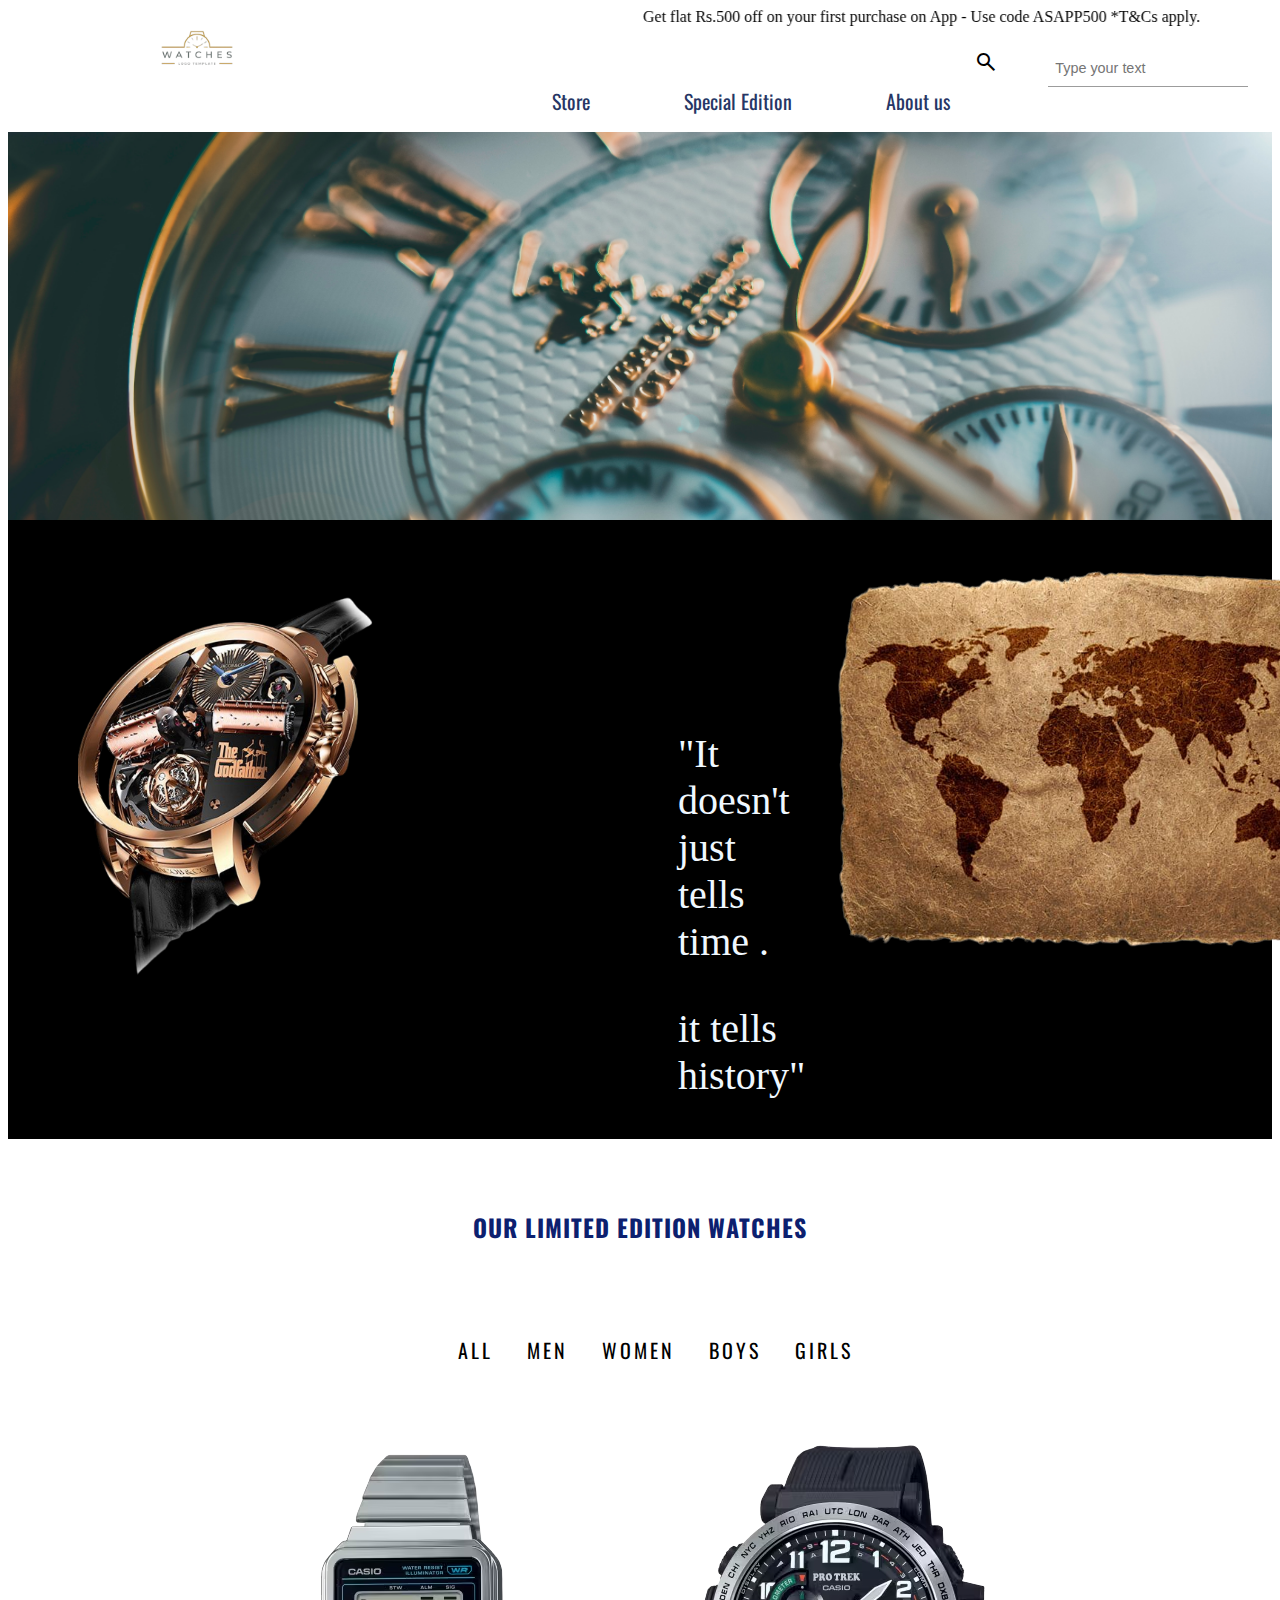
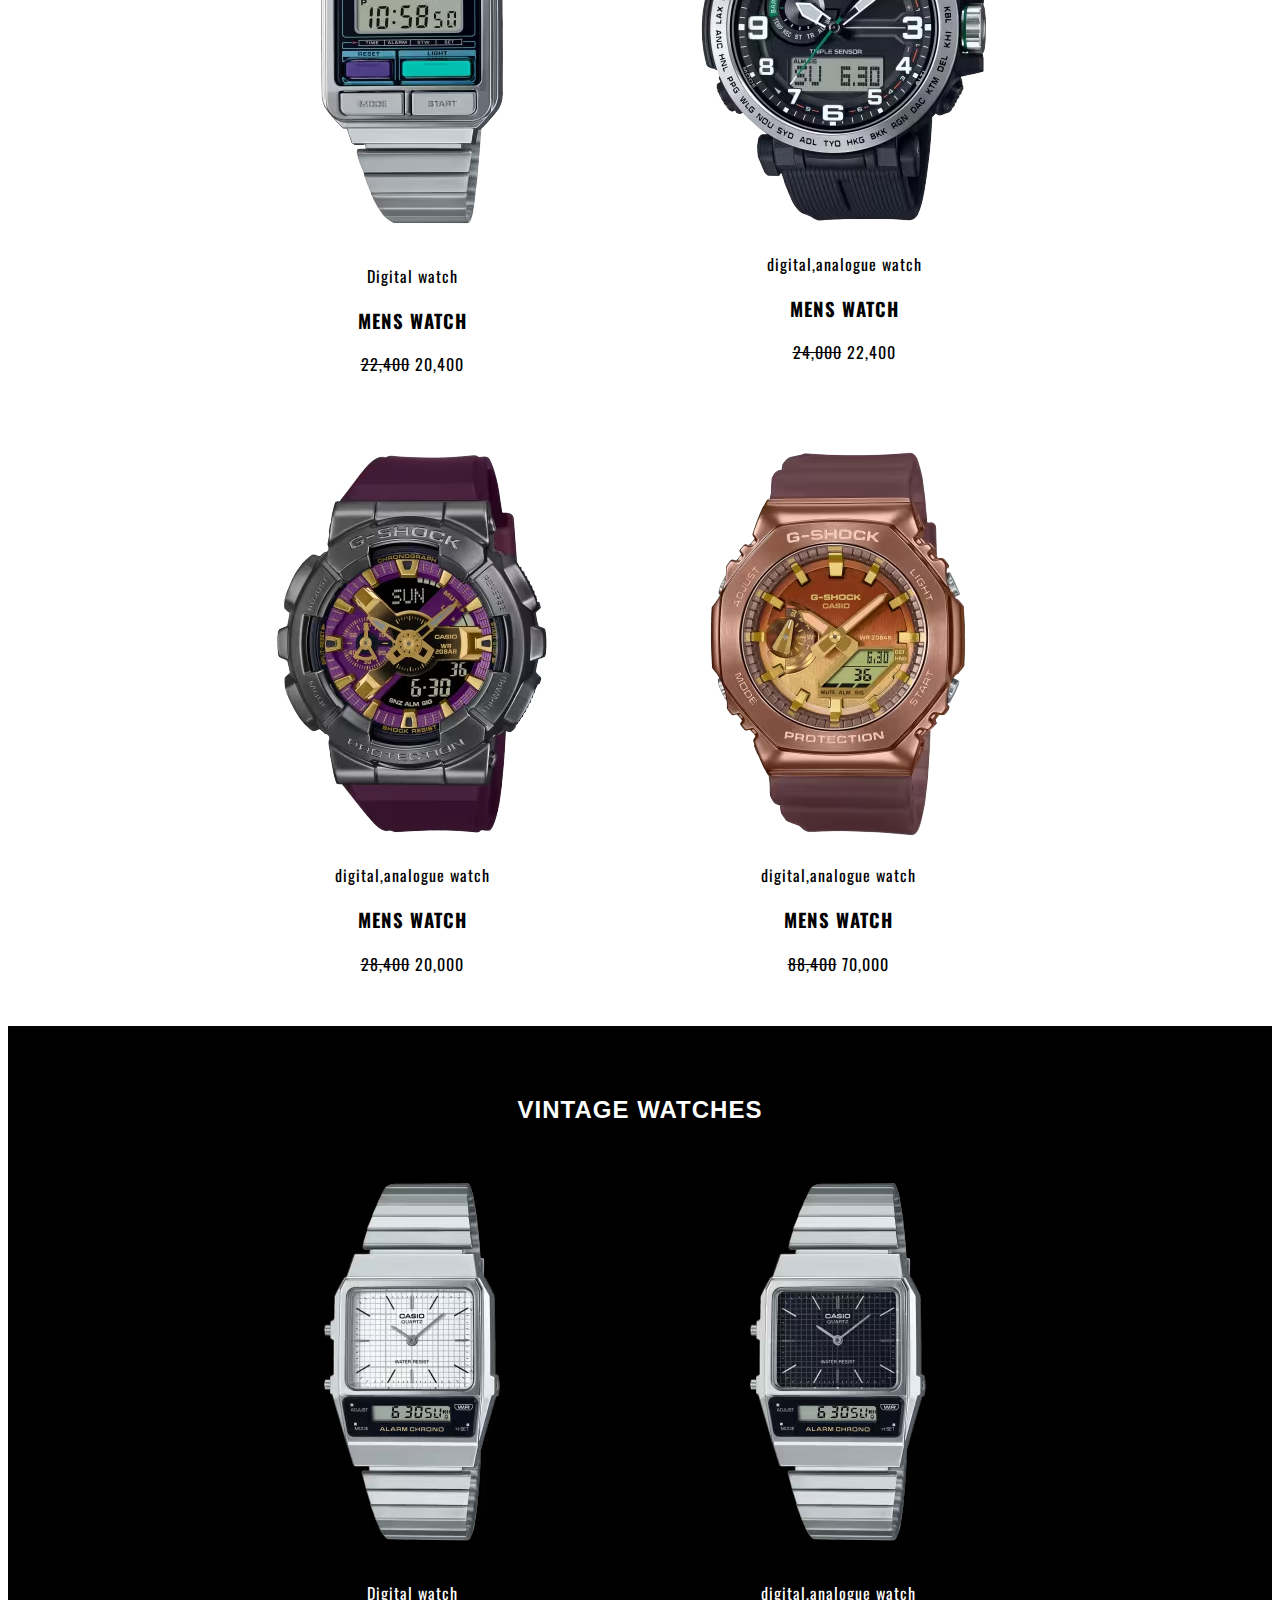
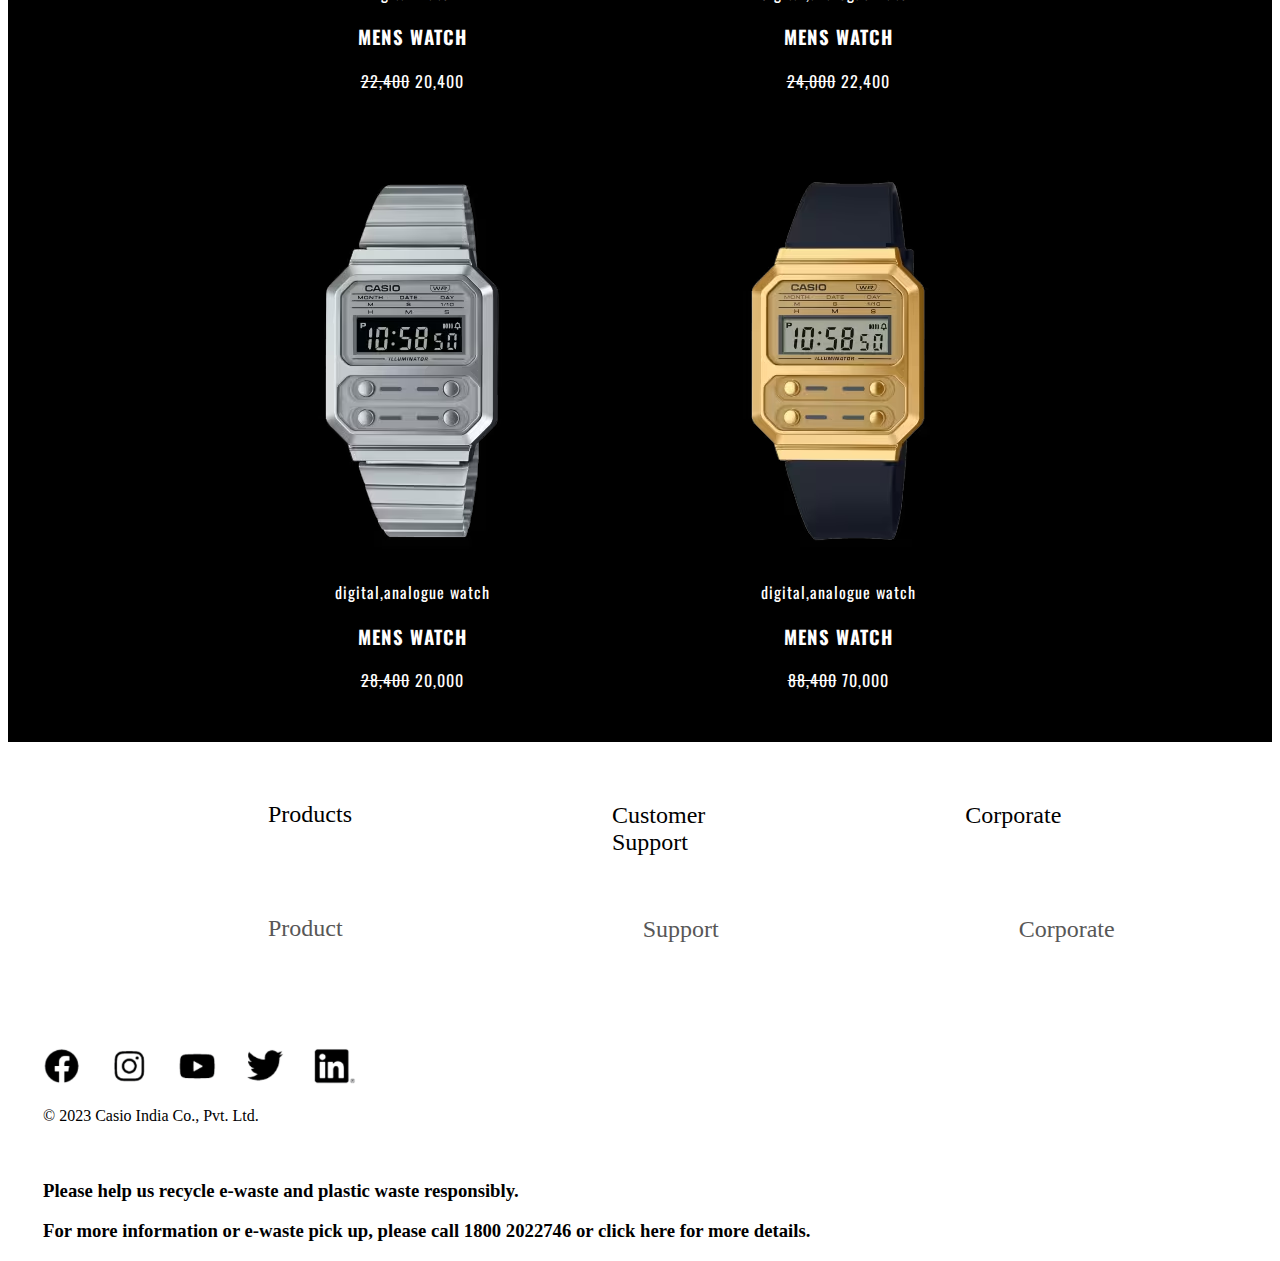
<file: index.html>
<!DOCTYPE html>
<html lang="en">
<head>
    <meta charset="UTF-8">
    <meta name="viewport" content="width=device-width, initial-scale=1.0">
    <title>Document</title>
    <link rel="stylesheet" href="css/style.css">
    <link rel="stylesheet" href="https://fonts.googleapis.com/css2?family=Material+Symbols+Outlined:opsz,wght,FILL,GRAD@48,400,0,0" />
</head>
<body>
    <div class="marquee">
        <marquee width="100%" behavior="alternate" direction="left">Get flat Rs.500 off on your first purchase on App - Use
          code ASAPP500 *T&Cs apply.</marquee>
 <div class="main">
    <div class="bgi">
        <div class="nav">
            <div class="logo2">
              <img src="images/logo1.png" alt="" width="35%">
            </div>
            <div class="anchor">
              <ul class="list">
                <li> <a href="pages/store.html">Store</a></li>
                <li><a href="women">Special Edition</a></li>
                <li><a href="pages/about us.html">About us</a></li>
               

              </ul>
            </div>
        
        
            <div class="srchicn">
              <span class="material-symbols-outlined">
                search
              </span>
              <div class="sicon">
        
                <div class="form21">
                  <input class="input" placeholder="Type your text" required="" type="text">
                  <span class="input-border"></span>
                </div>
              </div>
        
            </div>
          </div>
    </div>

    <div class="section1">
        <div class="img1">
            <img src="images/sec1 img.png" alt="no image" width="300px">
        </div>
        <div class="para1">
            <p>
                "It doesn't just tells time .
                <p>
                    it tells history"
                </p>
            </p>
        </div>
        <div class="img2">
            <img src="images/map_image-removebg-preview.png" alt="" >
        </div>
    </div>

    <div class="mps"> 
      <div class="stc2">
          <h2>OUR LIMITED EDITION WATCHES</h2>
         
      </div>
  

    <div class="sec5ba">
      <a href="">ALL</a>
      <a href="">MEN</a>
      <a href="">WOMEN</a>
      <a href="">BOYS</a>
      <a href=""> GIRLS</a>
   </div>

 
    
      <div class="section5">
          <div class="sec5">
            <img src="images/p1.avif" alt="no" />
            <p>Digital watch</p>
            <h3>MENS WATCH</h3>
            <del>22,400</del> 20,400
          </div>
          <div class="sec5">
            <img src="images/p2.avif" alt="no" />
            <p>digital,analogue watch</p>
            <h3>MENS WATCH</h3>
            <del>24,000</del> 22,400
          </div>
          <div class="sec5">
            <img src="images/p3.avif" alt="no" />
            <p>digital,analogue watch</p>
            <h3>MENS WATCH</h3>
            <del>28,400</del> 20,000
          </div>
            <div class="sec5">
            <img src="images/p4.avif" alt="no" />
            <p>digital,analogue watch</p>
            <h3>MENS WATCH</h3>
            <del>88,400</del> 70,000
          </div>
         
         
         
    

      </div>


      <div class="mps2"> 
        <div class="stc3">
            <h2>VINTAGE WATCHES</h2>
           
        </div>
    
  

   
      
        <div class="section5">
            <div class="sec6">
              <img src="images/w1.avif" alt="no"  />
              <p>Digital watch</p>
              <h3>MENS WATCH</h3>
              <del>22,400</del> 20,400
            </div>
            <div class="sec6">
              <img src="images/w2.avif" alt="no"/>
              <p>digital,analogue watch</p>
              <h3>MENS WATCH</h3>
              <del>24,000</del> 22,400
            </div>
            <div class="sec6">
              <img src="images/w3.avif" alt="no" />
              <p>digital,analogue watch</p>
              <h3>MENS WATCH</h3>
              <del>28,400</del> 20,000
            </div>
              <div class="sec6">
              <img src="images/w4.avif" alt="no" />
              <p>digital,analogue watch</p>
              <h3>MENS WATCH</h3>
              <del>88,400</del> 70,000
            </div>
           
           
           
      
  
        </div>
   
      </div>

      <!-- <div class="footer">
        <img src="images/FOOTER.png" alt="" width="100%">
      </div>
   -->

   <div class="footer">
    <div class="one">
      <p>Products</p>
    </div>
    <div class="two">
      Customer Support
    </div>
    <div class="two">
      Corporate
    </div>
    <div class="two">
      Warranty
    </div>
   </div>
   <div class="footer">
    <div class="one1">
      <p>Product</p>
    </div>
    <div class="two1">
       Support
    </div>
    <div class="two1">
      Corporate
    </div>
    <div class="two1">
      Warranty
    </div>
   </div>
   <div class="social">
    <img src="images/inslitw-removebg-preview.png" alt="" width="320px">
   </div>
   <div class="paraa">
<p>© 2023 Casio India Co., Pvt. Ltd.</p>
   </div>


<div class="paraaa">
<h3>Please help us recycle e-waste and plastic waste responsibly.</h3>
<h3>For more information or e-waste pick up, please call 1800 2022746 or click here for more details.</h3>
</div>

   


 </div>

</div>



    
</body>
</html>
</file>
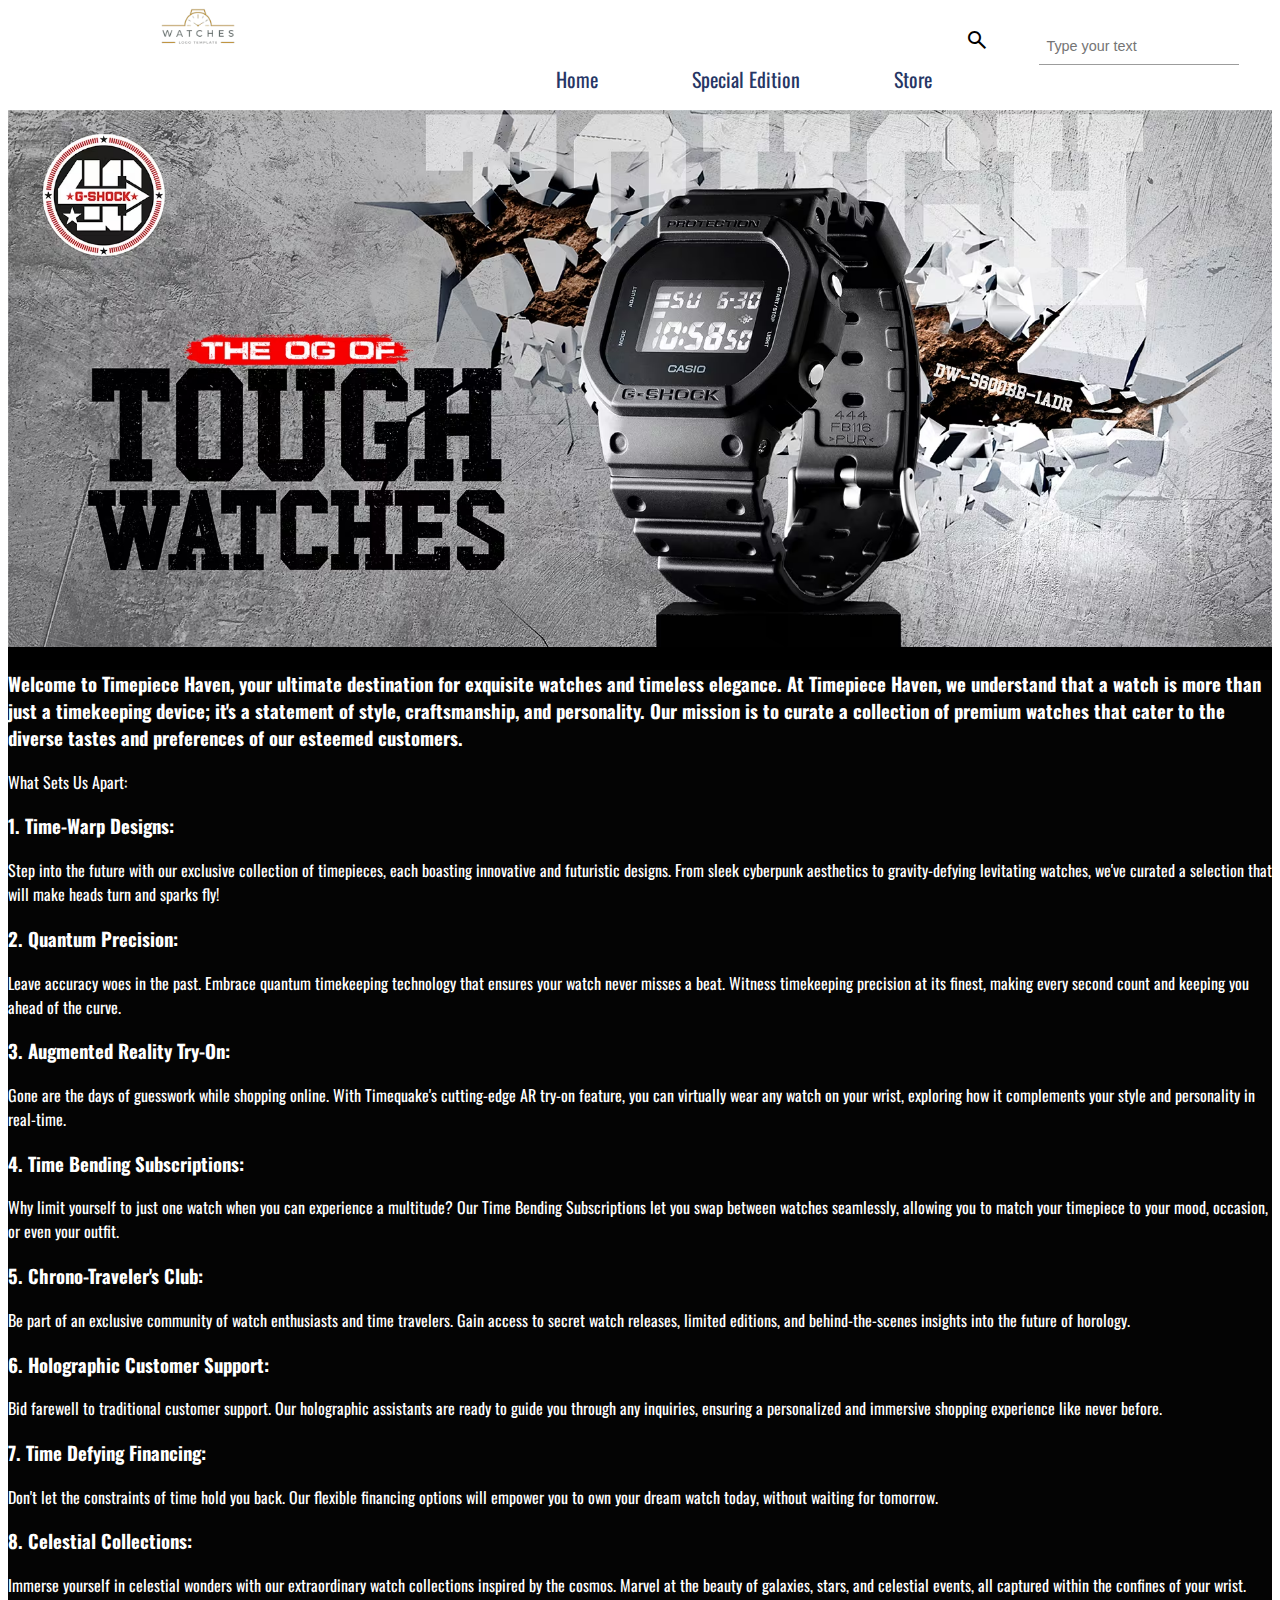
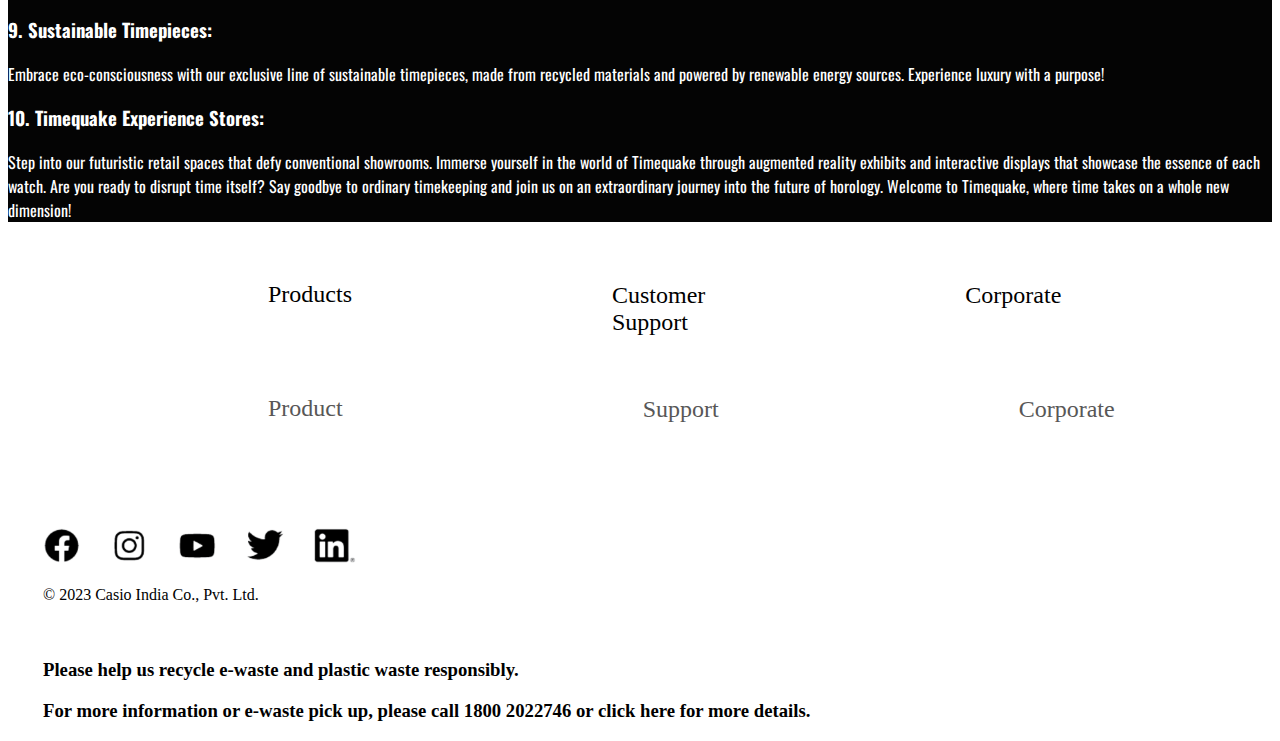
<file: pages/about us.html>
<!DOCTYPE html>
<html lang="en">
<head>
    <meta charset="UTF-8">
    <meta name="viewport" content="width=device-width, initial-scale=1.0">
    <title>Document</title>
    <link rel="stylesheet" href="../css/style.css">
    <link rel="stylesheet" href="https://fonts.googleapis.com/css2?family=Material+Symbols+Outlined:opsz,wght,FILL,GRAD@48,400,0,0" />
</head>
<body>
    
    <div class="main">
        <div class="bgi3">
            <div class="nav">
                <div class="logo2">
                  <img src="../images/logo1.png" alt="" width="35%">
                </div>
                <div class="anchor">
                  <ul class="list">
                    <li> <a href="../index.html">Home</a></li>
                    <li><a href="women">Special Edition</a></li>
                    <li><a href="../pages/store.html">Store</a></li>
                   
    
                  </ul>
                </div>
            
            
                <div class="srchicn">
                  <span class="material-symbols-outlined">
                    search
                  </span>
                  <div class="sicon">
            
                    <div class="form21">
                      <input class="input" placeholder="Type your text" required="" type="text">
                      <span class="input-border"></span>
                    </div>
                  </div>
            
                </div>
              </div>
              <div class="bg4">
                <img src="../images/cic-banner-desktop.avif" alt="" width="100%">
              </div>

<div class="para32">
   

     <h3> Welcome to Timepiece Haven, your ultimate destination for exquisite watches and timeless elegance. At Timepiece Haven, we understand that a watch is more than just a timekeeping device; it's a statement of style, craftsmanship, and personality. Our mission is to curate a collection of premium watches that cater to the diverse tastes and preferences of our esteemed customers.</h3>

What Sets Us Apart:
        
<h3>1. Time-Warp Designs:</h3> Step into the future with our exclusive collection of timepieces, each boasting innovative and futuristic designs. From sleek cyberpunk aesthetics to gravity-defying levitating watches, we've curated a selection that will make heads turn and sparks fly!

<h3>2. Quantum Precision:</h3> Leave accuracy woes in the past. Embrace quantum timekeeping technology that ensures your watch never misses a beat. Witness timekeeping precision at its finest, making every second count and keeping you ahead of the curve.

<h3>3. Augmented Reality Try-On: </h3>Gone are the days of guesswork while shopping online. With Timequake's cutting-edge AR try-on feature, you can virtually wear any watch on your wrist, exploring how it complements your style and personality in real-time.

<h3>4. Time Bending Subscriptions:</h3> Why limit yourself to just one watch when you can experience a multitude? Our Time Bending Subscriptions let you swap between watches seamlessly, allowing you to match your timepiece to your mood, occasion, or even your outfit.

<h3>5. Chrono-Traveler's Club:</h3> Be part of an exclusive community of watch enthusiasts and time travelers. Gain access to secret watch releases, limited editions, and behind-the-scenes insights into the future of horology.

<h3>6. Holographic Customer Support:</h3> Bid farewell to traditional customer support. Our holographic assistants are ready to guide you through any inquiries, ensuring a personalized and immersive shopping experience like never before.

<h3>7. Time Defying Financing:</h3> Don't let the constraints of time hold you back. Our flexible financing options will empower you to own your dream watch today, without waiting for tomorrow.

<h3>8. Celestial Collections: </h3>Immerse yourself in celestial wonders with our extraordinary watch collections inspired by the cosmos. Marvel at the beauty of galaxies, stars, and celestial events, all captured within the confines of your wrist.

<h3>9. Sustainable Timepieces:</h3> Embrace eco-consciousness with our exclusive line of sustainable timepieces, made from recycled materials and powered by renewable energy sources. Experience luxury with a purpose!

<h3>10. Timequake Experience Stores: </h3>Step into our futuristic retail spaces that defy conventional showrooms. Immerse yourself in the world of Timequake through augmented reality exhibits and interactive displays that showcase the essence of each watch.

Are you ready to disrupt time itself? Say goodbye to ordinary timekeeping and join us on an extraordinary journey into the future of horology. Welcome to Timequake, where time takes on a whole new dimension!
    
</div>

<div class="foter">
    
  <div class="footer">
   <div class="one">
     <p>Products</p>
   </div>
   <div class="two">
     Customer Support
   </div>
   <div class="two">
     Corporate
   </div>
   <div class="two">
     Warranty
   </div>
  </div>
  <div class="footer">
   <div class="one1">
     <p>Product</p>
   </div>
   <div class="two1">
      Support
   </div>
   <div class="two1">
     Corporate
   </div>
   <div class="two1">
     Warranty
   </div>
  </div>
  <div class="social">
   <img src="../images/inslitw-removebg-preview.png" alt="" width="320px">
  </div>
  <div class="paraa">
<p>© 2023 Casio India Co., Pvt. Ltd.</p>
  </div>


<div class="paraaa">
<h3>Please help us recycle e-waste and plastic waste responsibly.</h3>
<h3>For more information or e-waste pick up, please call 1800 2022746 or click here for more details.</h3>
</div>
 

</div>

</body>
</html>
</file>
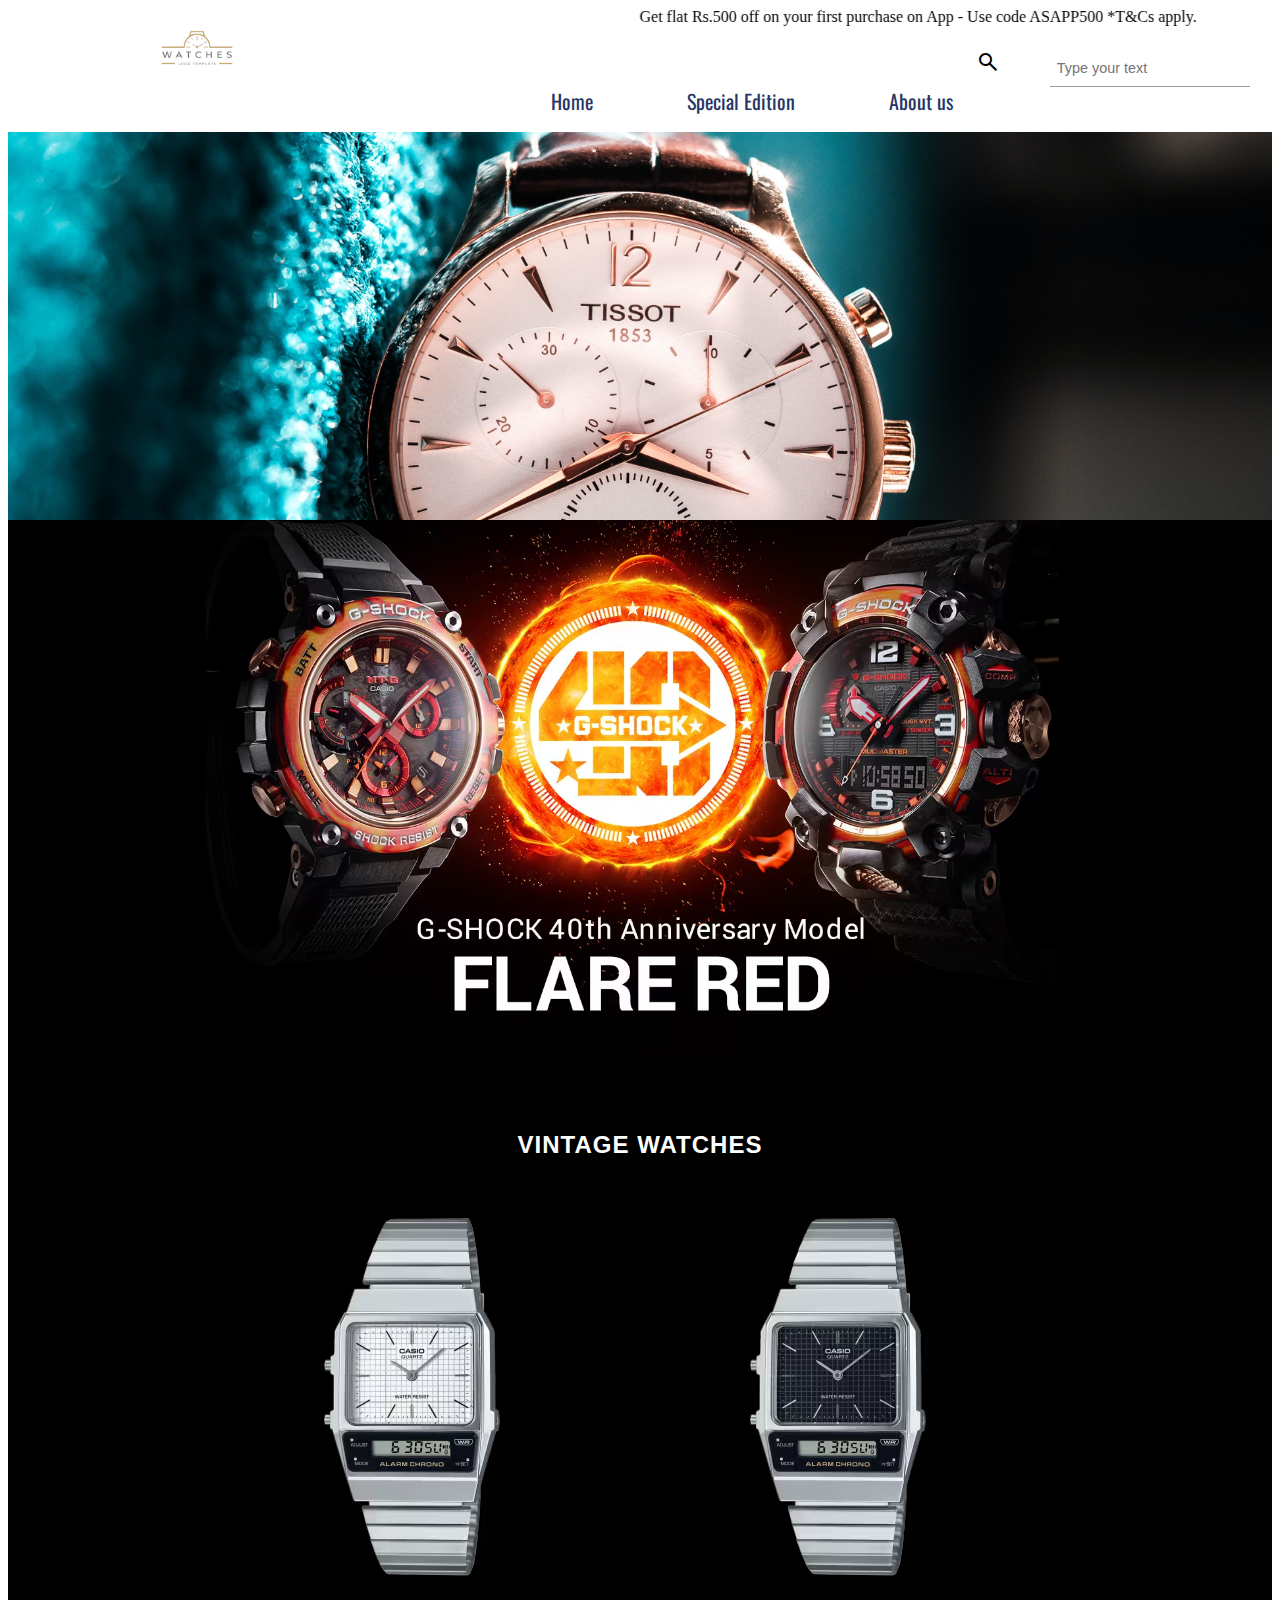
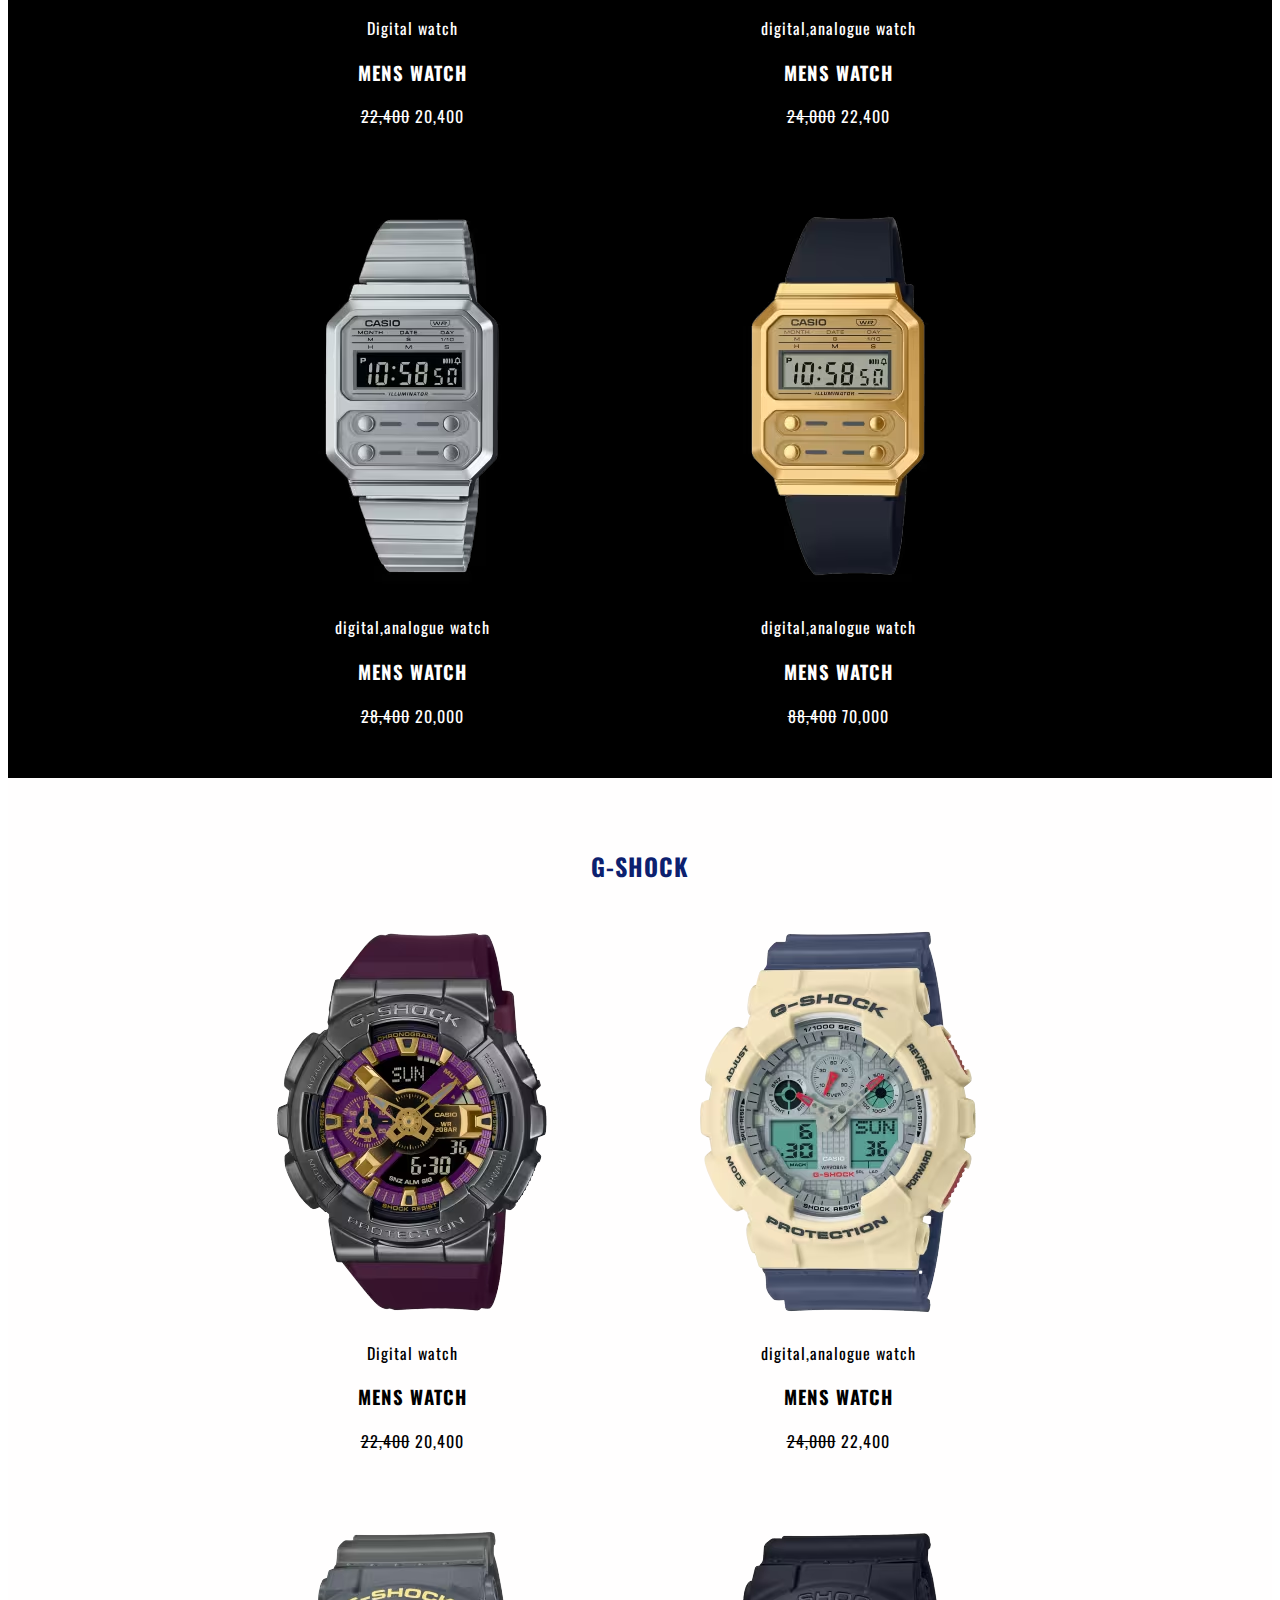
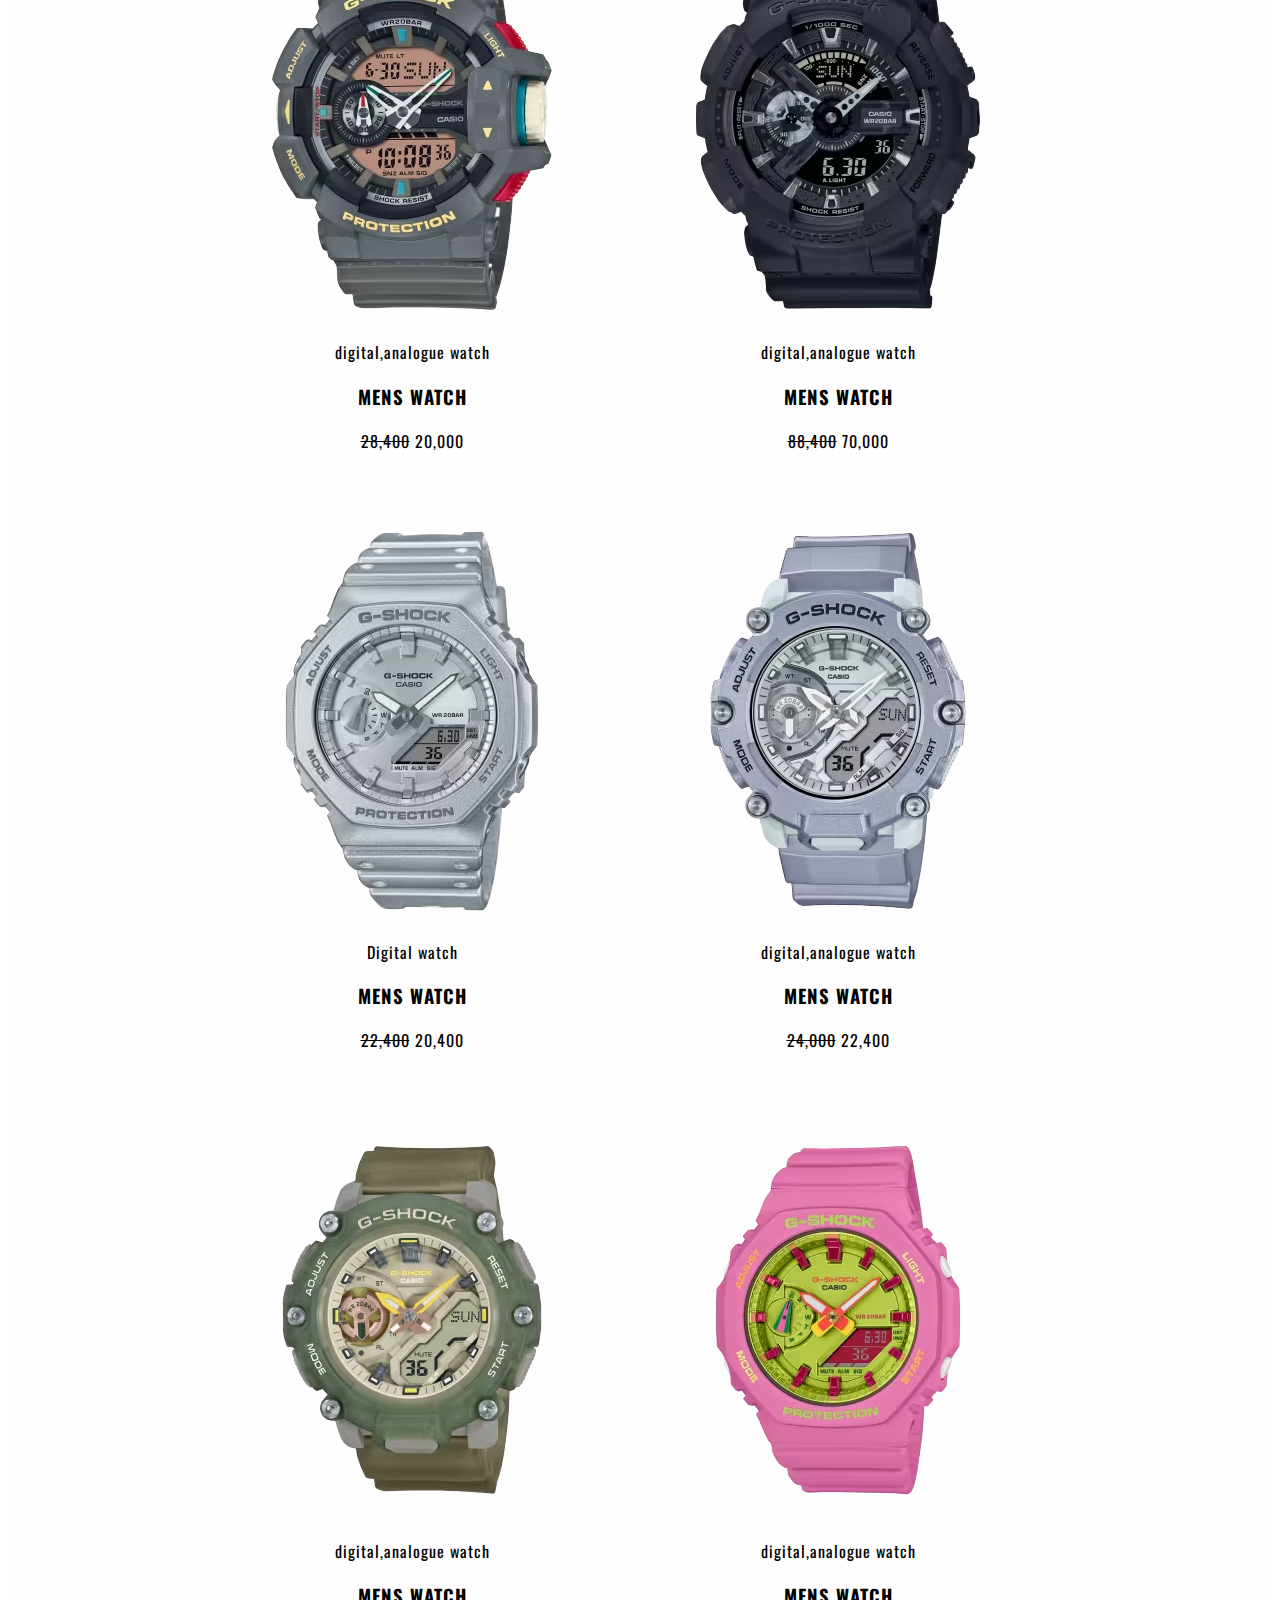
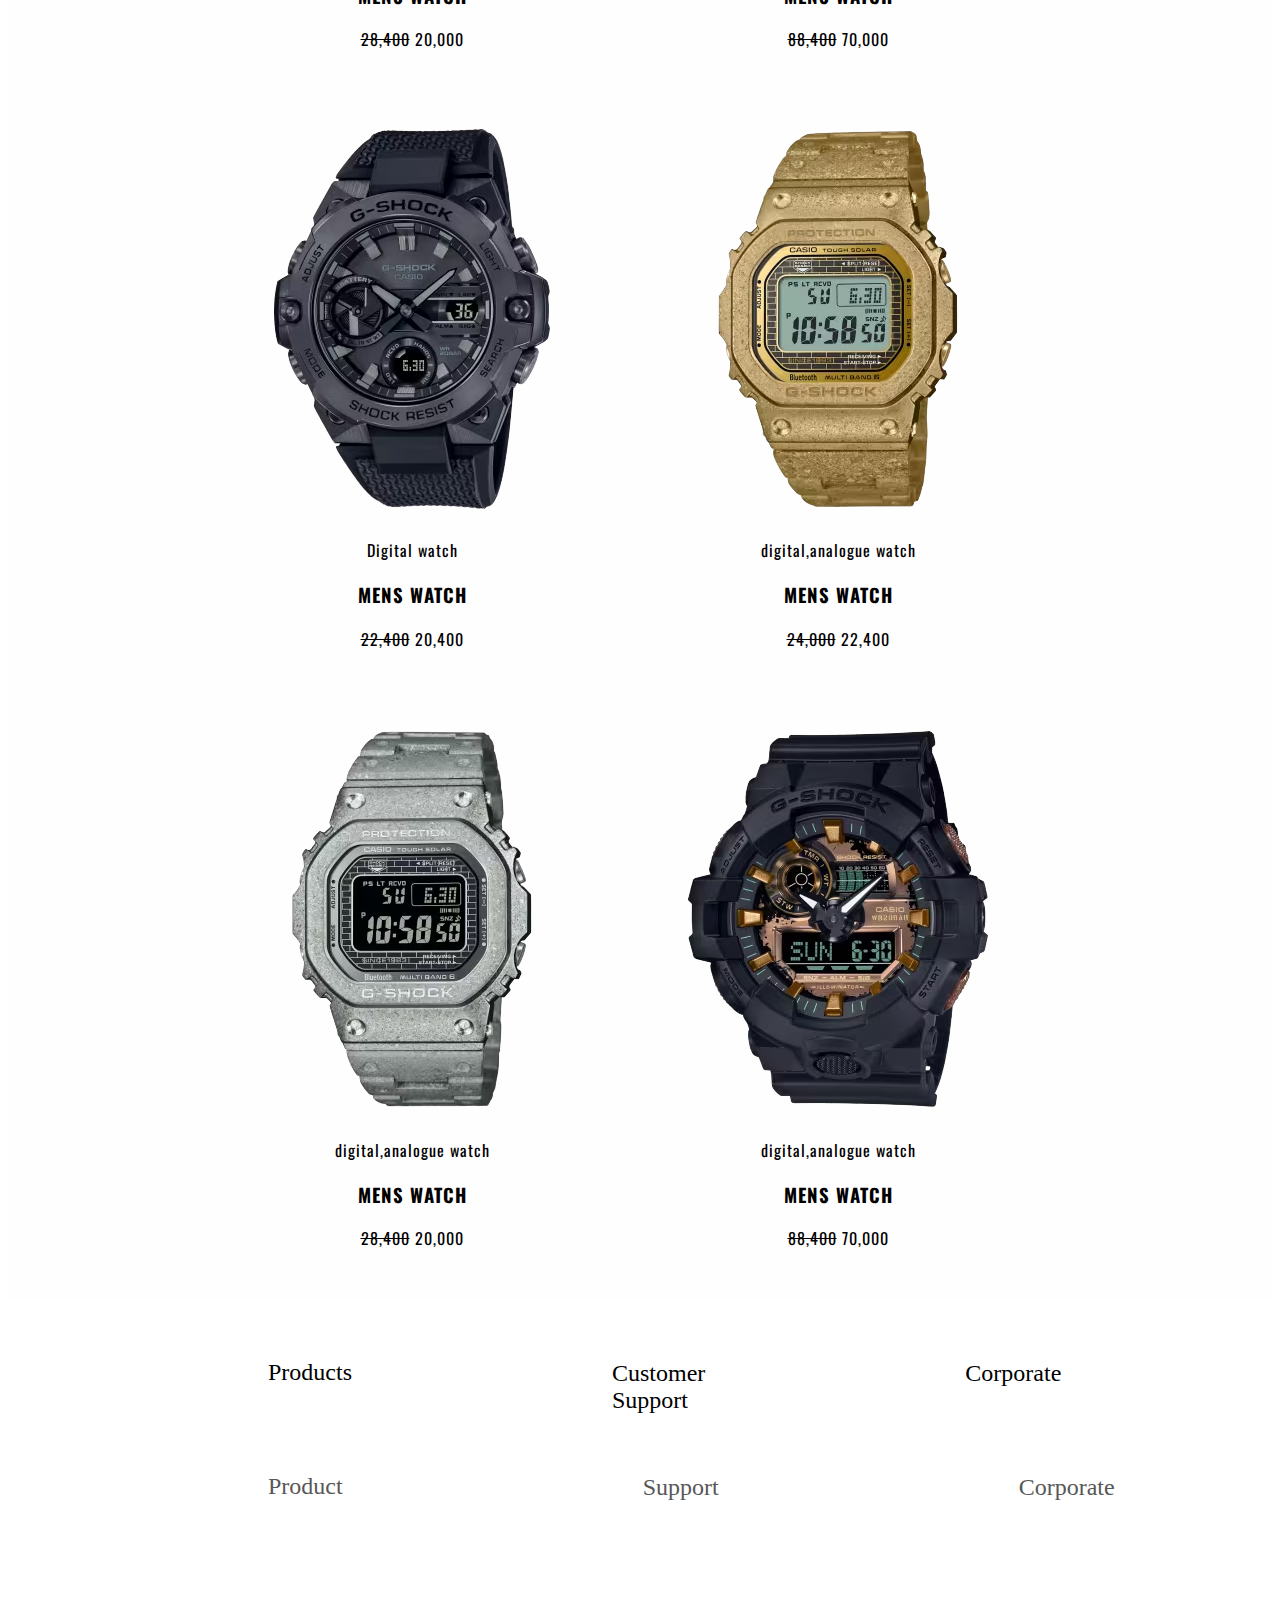
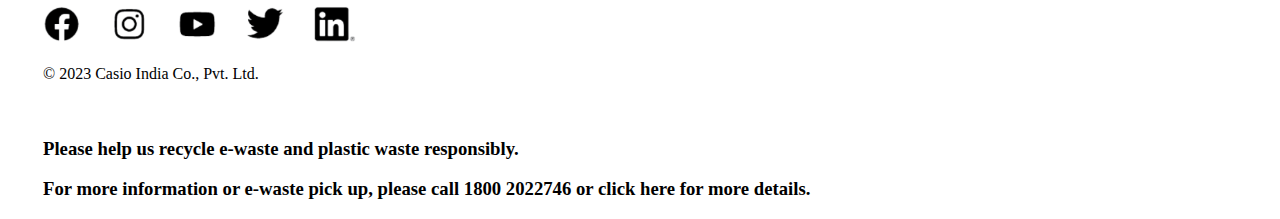
<file: pages/store.html>
<!DOCTYPE html>
<html lang="en">
<head>
    <meta charset="UTF-8">
    <meta name="viewport" content="width=device-width, initial-scale=1.0">
    <title>Document</title>
    <link rel="stylesheet" href="../css/style.css">
    <link rel="stylesheet" href="https://fonts.googleapis.com/css2?family=Material+Symbols+Outlined:opsz,wght,FILL,GRAD@48,400,0,0" />
</head>
<body>
    <div class="marquee">
        <marquee width="100%" behavior="alternate" direction="left">Get flat Rs.500 off on your first purchase on App - Use
          code ASAPP500 *T&Cs apply.</marquee>
 <div class="main">
    <div class="bgis">
        <div class="nav">
            <div class="logo2">
              <img src="../images/logo1.png" alt="" width="35%">
            </div>
            
            <div class="anchor">
              <ul class="list">
                <li> <a href="../index.html">Home</a></li>
                <li><a href="women">Special Edition</a></li>
                <li><a href="../pages/about us.html">About us</a></li>
               

              </ul>
            </div>
        
        
            <div class="srchicn">
              <span class="material-symbols-outlined">
                search
              </span>
              <div class="sicon">
        
                <div class="form21">
                  <input class="input" placeholder="Type your text" required="" type="text">
                  <span class="input-border"></span>
                </div>
              </div>
        
            </div>
          </div>
    </div>
   <div class="ban1">
<img src="../images/banner-flare-red-pc.avif" alt="" width="100%">
   </div>
    
    <div class="mps2"> 
        <div class="stc3">
            <h2>VINTAGE WATCHES</h2>
           
        </div>
    
  
 
  
   
      
        <div class="section5">
            <div class="sec6">
              <img src="../images/w1.avif" alt="no"  />
              <p>Digital watch</p>
              <h3>MENS WATCH</h3>
              <del>22,400</del> 20,400
            </div>
            <div class="sec6">
              <img src="../images/w2.avif" alt="no"/>
              <p>digital,analogue watch</p>
              <h3>MENS WATCH</h3>
              <del>24,000</del> 22,400
            </div>
            <div class="sec6">
              <img src="../images/w3.avif" alt="no" />
              <p>digital,analogue watch</p>
              <h3>MENS WATCH</h3>
              <del>28,400</del> 20,000
            </div>
              <div class="sec6">
              <img src="../images/w4.avif" alt="no" />
              <p>digital,analogue watch</p>
              <h3>MENS WATCH</h3>
              <del>88,400</del> 70,000
            </div>
           
           
           
      
  
        </div>
   
      </div>
      
    <div class="mps3"> 
        <div class="stc2">
            <h2>G-SHOCK</h2>
           
        </div>
    
  
 
  
   
      
        <div class="section5">
            <div class="sec7">
              <img src="../images/g1.avif" alt="no"  />
              <p>Digital watch</p>
              <h3>MENS WATCH</h3>
              <del>22,400</del> 20,400
            </div>
            <div class="sec7">
              <img src="../images/g2.avif" alt="no"/>
              <p>digital,analogue watch</p>
              <h3>MENS WATCH</h3>
              <del>24,000</del> 22,400
            </div>
            <div class="sec7">
              <img src="../images/g3.avif" alt="no" />
              <p>digital,analogue watch</p>
              <h3>MENS WATCH</h3>
              <del>28,400</del> 20,000
            </div>
              <div class="sec7">
              <img src="../images/g4.avif" alt="no" />
              <p>digital,analogue watch</p>
              <h3>MENS WATCH</h3>
              <del>88,400</del> 70,000
            </div>
           
           
           
      
  
        </div>

        <div class="section5">
          <div class="sec7">
            <img src="../images/g5.avif" alt="no"  />
            <p>Digital watch</p>
            <h3>MENS WATCH</h3>
            <del>22,400</del> 20,400
          </div>
          <div class="sec7">
            <img src="../images/g6.avif" alt="no"/>
            <p>digital,analogue watch</p>
            <h3>MENS WATCH</h3>
            <del>24,000</del> 22,400
          </div>
          <div class="sec7">
            <img src="../images/g7.avif" alt="no" />
            <p>digital,analogue watch</p>
            <h3>MENS WATCH</h3>
            <del>28,400</del> 20,000
          </div>
            <div class="sec7">
            <img src="../images/g8.avif" alt="no" />
            <p>digital,analogue watch</p>
            <h3>MENS WATCH</h3>
            <del>88,400</del> 70,000
          </div>
         
         
         
    

      </div>
      
      <div class="section5">
        <div class="sec7">
          <img src="../images/g9.avif" alt="no"  />
          <p>Digital watch</p>
          <h3>MENS WATCH</h3>
          <del>22,400</del> 20,400
        </div>
        <div class="sec7">
          <img src="../images/g10.avif" alt="no"/>
          <p>digital,analogue watch</p>
          <h3>MENS WATCH</h3>
          <del>24,000</del> 22,400
        </div>
        <div class="sec7">
          <img src="../images/g11.avif" alt="no" />
          <p>digital,analogue watch</p>
          <h3>MENS WATCH</h3>
          <del>28,400</del> 20,000
        </div>
          <div class="sec7">
          <img src="../images/g12.avif" alt="no" />
          <p>digital,analogue watch</p>
          <h3>MENS WATCH</h3>
          <del>88,400</del> 70,000
        </div>
      </div>
    </div>
  <div class="foter">
    
   <div class="footer">
    <div class="one">
      <p>Products</p>
    </div>
    <div class="two">
      Customer Support
    </div>
    <div class="two">
      Corporate
    </div>
    <div class="two">
      Warranty
    </div>
   </div>
   <div class="footer">
    <div class="one1">
      <p>Product</p>
    </div>
    <div class="two1">
       Support
    </div>
    <div class="two1">
      Corporate
    </div>
    <div class="two1">
      Warranty
    </div>
   </div>
   <div class="social">
    <img src="../images/inslitw-removebg-preview.png" alt="" width="320px">
   </div>
   <div class="paraa">
<p>© 2023 Casio India Co., Pvt. Ltd.</p>
   </div>


<div class="paraaa">
<h3>Please help us recycle e-waste and plastic waste responsibly.</h3>
<h3>For more information or e-waste pick up, please call 1800 2022746 or click here for more details.</h3>
</div>
  

</div>

</div>
</body>
</html>
</file>
<file: css/style.css>
/* font links */
@import url('https://fonts.googleapis.com/css2?family=Francois+One&display=swap');
@import url('https://fonts.googleapis.com/css2?family=Catamaran&display=swap');
@import url('https://fonts.googleapis.com/css2?family=Oswald&display=swap');
@import url('https://fonts.googleapis.com/css2?family=Oswald:wght@500&display=swap');




/* end */


/* navigatuion bar */

.main{

    background-color: black;
}

.bgi{
  
        background-image: url("../images/ahmed-rajgoli-shoaib-shakeel-FCsA8Adcgr4-unsplash.jpg");
        height: 400px;
        background-repeat: no-repeat;
        background-position:center;
        background-size: cover;
        background-attachment:fixed ;
        padding-bottom: 90px;

}




.nav {
    display: flex;
    background-color: rgb(255, 255, 255);
}

.logo2 {
    padding-left: 150px;
    flex-grow: 1;
}

.anchor .list li {
    display: inline;
}

.anchor a {

    color: rgb(38, 54, 101);
    text-decoration: none;
       font-family: 'Oswald', sans-serif;
    padding-left: 90px;
    font-size: 20px;

  
}

.anchor {
    flex-grow: 2;
    padding-top: 40px;
    padding-left: 40px;
}

.srchicn {
    flex-grow: 2;


    padding-top: 20px;
    display: flex;
    justify-content: start;
}

/* search bar styling */
.form21 {
    padding-left: 50px;
    padding-bottom: 10px;
    --width-of-input: 200px;
    --border-height: 1px;
    --border-before-color: rgba(0, 0, 0, 0.39);
    --border-after-color: #040404;
    --input-hovered-color: #4985e01f;
    position: relative;
    width: var(--width-of-input);
}

.input {
    color: #fff;
    font-size: 0.9rem;
    background-color: transparent;
    width: 100%;
    box-sizing: border-box;
    padding-inline: 0.5em;
    padding-block: 0.7em;
    border: none;
    border-bottom: var(--border-height) solid var(--border-before-color);
}

.input-border {
    position: absolute;
    background: var(--border-after-color);
    width: 0%;
    height: 2px;
    bottom: 0;
    left: 0;
    transition: 0.3s;
}

input:hover {
    background: var(--input-hovered-color);
}

input:focus {
    outline: none;
}

input:focus~.input-border {
    width: 100%;
}
.section1{
    display: flex;
}
.img1{
    padding-top: 65px;
  padding-left: 70px;
}
.para1{
    padding-left: 300px;
    padding-top: 170px;
    color: aliceblue;
    font-size: 40px;
    font-family: 'Barlow', sans-serif;
font-family: 'Lugrasimo', cursive;
}
 .img2{
    padding-top: 20px;
}


.mps{
    background-color:  rgb(255, 255, 255);
}

.mps2{
    background-color:  rgb(0, 0, 0);
}

.stc3 {
    padding-top: 50px;
  text-align: center;
   color: #ffffff; 
   font-family: 'Roboto Condensed', sans-serif;
    letter-spacing: 1px;
} 

.sec5ba {
    padding-top: 70px;
      text-align: center;
      padding-bottom: 50px;
    
    }
    .sec5ba a{
      
        padding-left: 30px;
        text-decoration: none;
        color: #000000;
        font-family: 'Oswald', sans-serif;
        letter-spacing: 3px;
        font-size: 20px;
    }
    

.section5  {
    display: flex;
    flex-wrap: wrap;
  justify-content: center;

}
.sec5 h3 p{text-align: center;
padding-top: 40px;




}
.sec5{
    padding-top: 20px;
    padding-right: 30px;
    padding-bottom: 50px;
    color: #000000;
    transition: .3s;

}
.sec5:hover{
    transform: scale(1.1);
   
}
.section5 div{
    text-align: center;
    font-family: 'Oswald', sans-serif;
    letter-spacing: 1px;
   
}

.sec6{
    padding-bottom: 50px;
    padding-top: 20px;
    padding-right: 30px;
    color: #fffefe;
    transition: .3s;    
}
.sec6:hover{
    transform: scale(1.1);

}

.sec6ba {
    padding-top: 70px;
      text-align: center;
    
    }

.sec6ba a{
      
    padding-left: 30px;
    text-decoration: none;
    color: #ffffff;
    font-family: 'Oswald', sans-serif;
    letter-spacing: 3px;
}

.section6 div{
    text-align: center;
    font-family: 'Oswald', sans-serif;
    letter-spacing: 1px;
   
}







/* end */

/* styling store */

.bgis{
  
    background-image: url("../images/bruno-van-der-kraan-VRERJ5Mjp4c-unsplash.jpg");
    height: 400px;
    background-repeat: no-repeat;
    background-position:center;
    background-size: cover;
    background-attachment:fixed ;
    padding-bottom: 90px;

}

.mps3{
    background-color:  rgb(255, 254, 254);
}

.stc2{
    padding-top: 50px;
  text-align: center;
  color: #0c206f;
  font-family: 'Oswald', sans-serif;
    letter-spacing: 1px;
}

.sec5ba {
    padding-top: 70px;
      text-align: center;
    
    }
    .sec5ba a{
      
        padding-left: 30px;
        text-decoration: none;
        color: #000000;
        font-family: 'Oswald', sans-serif;
        letter-spacing: 3px;
    }
    

.section5  {
    display: flex;
    flex-wrap: wrap;
  justify-content: center;
 
}
.sec5{text-align: center;
padding-top: 40px;

}
.sec5{
    padding-top: 20px;
    padding-right: 30px;
    color: #000000;
}
.section5 div{
    text-align: center;
    font-family: 'Oswald', sans-serif;
    letter-spacing: 1px;
   
}

.sec6{
    padding-top: 20px;
    padding-right: 30px;
    color: #fffefe;
}
.sec6ba {
    padding-top: 70px;
      text-align: center;
    
    }

.sec7ba a{
      
    padding-left: 30px;
    text-decoration: none;
    color: #ffffff;
    font-family: 'Oswald', sans-serif;
    letter-spacing: 3px;
}

.section7 div{
    text-align: center;
    font-family: 'Oswald', sans-serif;
    letter-spacing: 1px;
   
}


.sec7{
    padding-bottom: 50px;
    padding-top: 20px;
    padding-right: 30px;
    color: #fffefe;
    transition: .3s;    
}
.sec6:hover{
    transform: scale(1.1);

}

.sec6ba {
    padding-top: 70px;
      text-align: center;
    
    }

.sec6ba a{
      
    padding-left: 30px;
    text-decoration: none;
    color: #ffffff;
    font-family: 'Oswald', sans-serif;
    letter-spacing: 3px;
}

.section6 div{
    text-align: center;
    font-family: 'Oswald', sans-serif;
    letter-spacing: 1px;
   
}





/* end */
.sec7{
    padding-bottom: 50px;
    padding-top: 20px;
    padding-right: 30px;
    color: #000000;
    transition: .3s;    
}
.sec7:hover{
    transform: scale(1.1);

}

.sec7ba {
    padding-top: 70px;
      text-align: center;
    
    }

.sec7ba a{
      
    padding-left: 30px;
    text-decoration: none;
    color: #ffffff;
    font-family: 'Oswald', sans-serif;
    letter-spacing: 3px;
}

.section7 div{
    text-align: center;
    font-family: 'Oswald', sans-serif;
    letter-spacing: 1px;
   
}

/* style about us */


.para32{
    font-family: 'Oswald', sans-serif;
    background-color: #040404;
    color: #fff;
}



/* end */

.foter{
    background-color: #fff;
}
.footer{
    display: flex;

}

.footer .one{
    padding-left: 260px;
    padding-top: 35px;
    font-size: 24px;
}

.footer .two{
    padding-left: 260px;
    padding-top: 60px;
    font-size: 24px;
}
.social{
    padding-top: 80px;
    padding-left: 30px;
}


.footer .one1{
    padding-left: 260px;
    padding-top: 35px;
    font-size: 24px;
    color: #585757;
}


.footer .two1{
    padding-left: 300px;
    padding-top: 60px;
    font-size: 24px;
    color: #585757;
}
.paraa{
    padding-left: 35px;
}
.paraaa{
    padding-top: 20px;
    padding-left: 35px;
}
</file>
